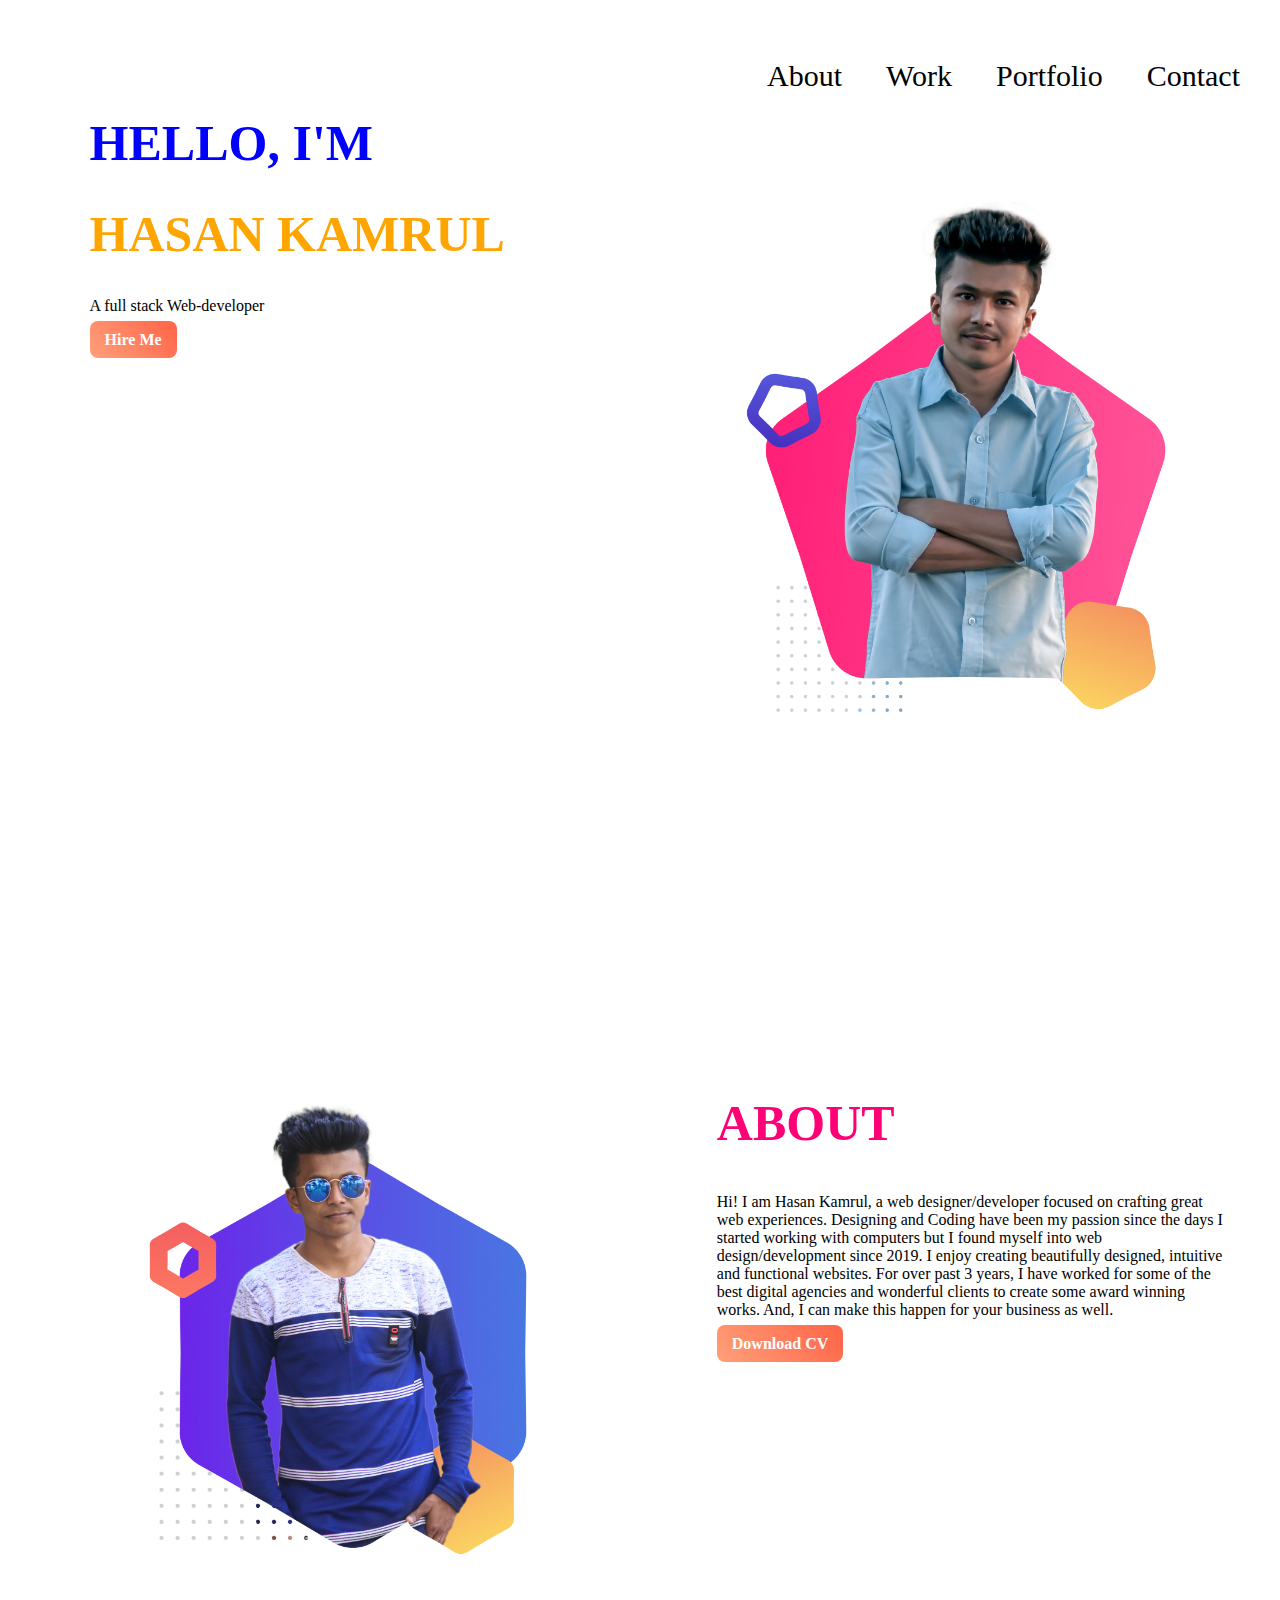
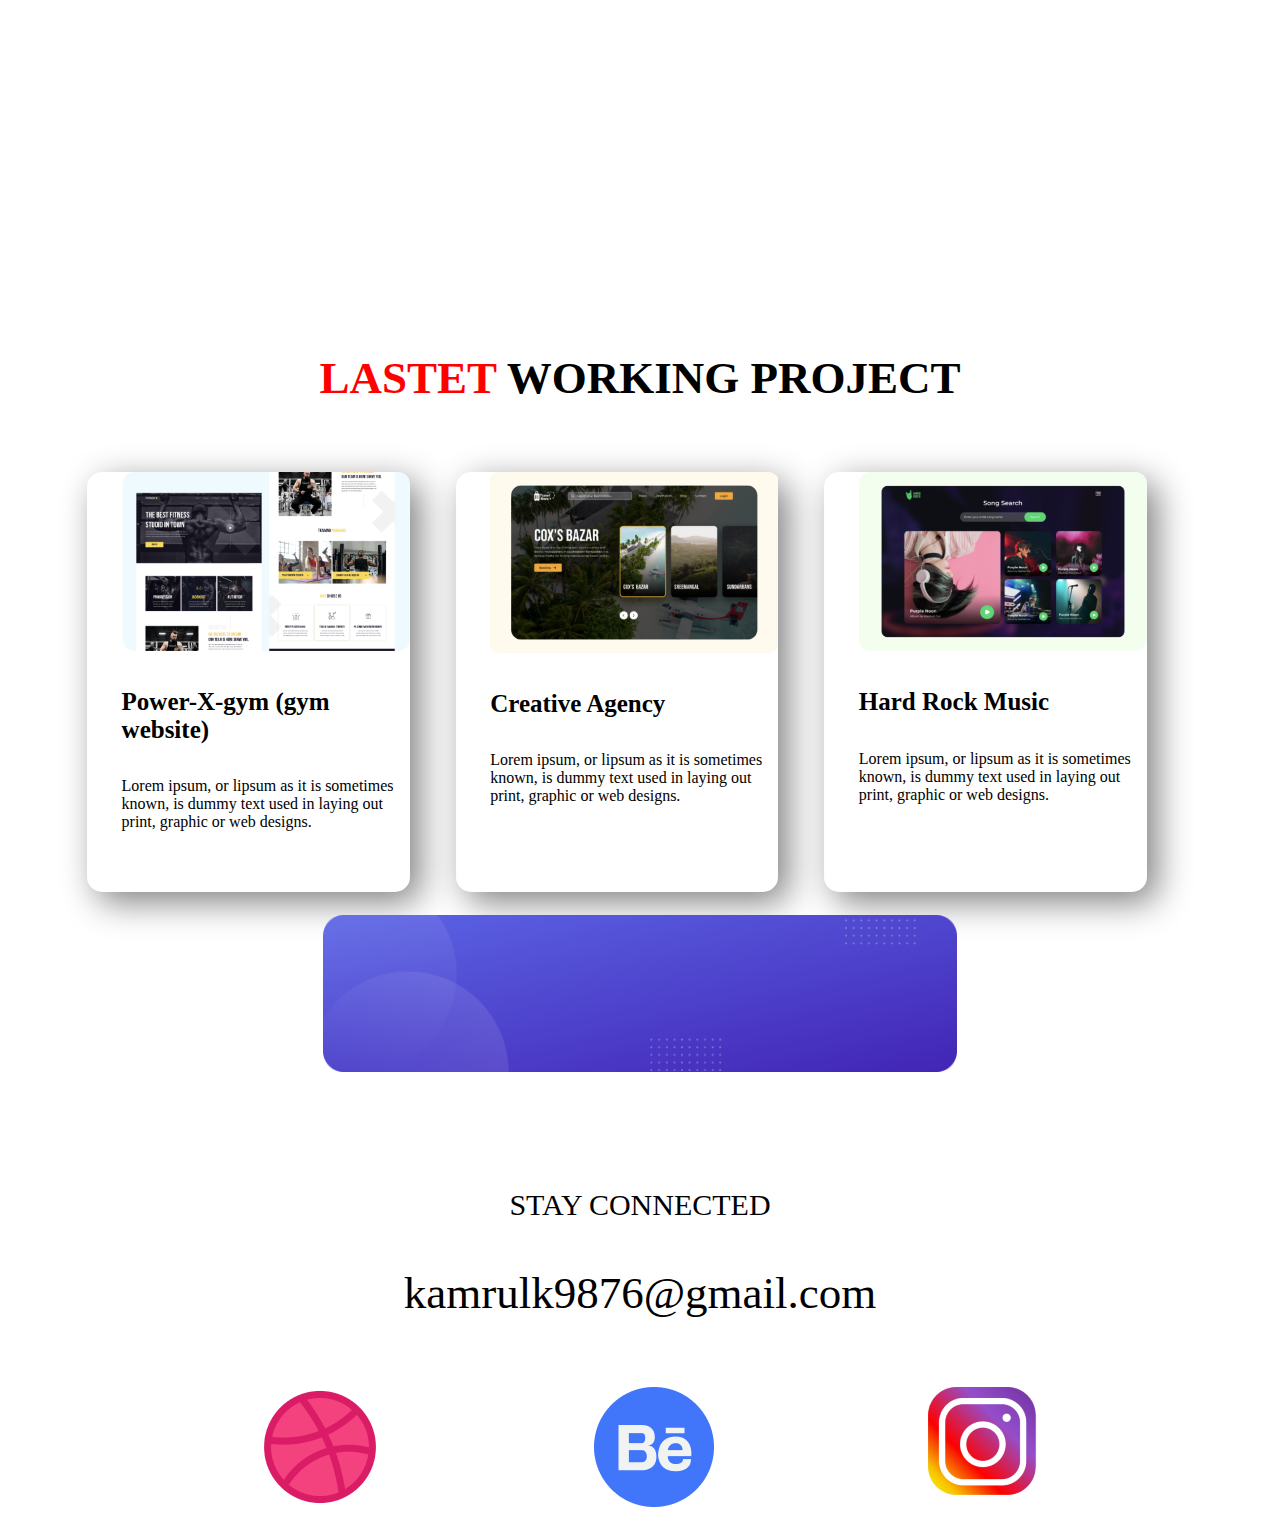
<file: personal-website/index.html>
<!DOCTYPE html>
<html lang="en">
<head>
    <meta charset="UTF-8">
    <meta name="viewport" content="width=device-width, initial-scale=1.0">
    <title>Document</title>
    <link rel="stylesheet" href="styel.css">
</head>
<body>
    <nav>
        <label class="logo"></label>
        <ul>
            <li>About</li>
            <li>Work</li>
            <li>Portfolio</li>
            <li>Contact</li>
        </ul>
    </nav>
    <section class=top-header>
        <div class="half-width">
            <h1><span class="name-highlight1"> HELLO, I'M</span></h1>
            <h1><span class="name-highlight2"> HASAN KAMRUL</span></h1>
            <P>A full stack Web-developer</P>
            <a class="link-button" target="blank" href=https://www.facebook.com/profile.php?id=100006146897475"> Hire Me</a>

        </div>
        <div class="half-width">
            <img src="images/hasan1.png" alt="">

        </div>

    </section>
    <section class="about-area">
        <div class="half-width">
            <img src="images/hasan2.png" alt="">

        </div>
        <div class="half-width">
            <h2>ABOUT</h2>
            <P>
                Hi! I am Hasan Kamrul, a web designer/developer focused on crafting great web experiences. Designing and Coding have been my passion since the days I started working with computers but I found myself into web design/development since 2019. I enjoy creating beautifully designed, intuitive and functional websites.
                
                For over past 3 years, I have worked for some of the best digital agencies and wonderful clients to create some award winning works. And, I can make this happen for your business as well. 
            </P>
            <a class="link-button" target="blank" href="https://www.facebook.com/profile.php?id=100006146897475"> Download CV</a>

        </div>

    </section>
    <section class="working-project">
        <h3><span class="name"> LASTET</span> WORKING PROJECT</h3>
        <div class="one-third-width">
            <img src="images/image 4.png" alt="">
            <h4>Power-X-gym (gym website)</h4>
            <p>Lorem ipsum, or lipsum as it is sometimes known, is dummy text used in laying out print, graphic or web designs.</p>
        </div>
        <div class="one-third-width">
            <img src="images/image 5.png" alt="">
            <h4>Creative Agency</h4>
            <p>Lorem ipsum, or lipsum as it is sometimes known, is dummy text used in laying out print, graphic or web designs.</p>
            
        </div>
        <div class="one-third-width">
            <img src="images/image 8.png" alt="">
            <h4>Hard Rock Music</h4>
            <p>Lorem ipsum, or lipsum as it is sometimes known, is dummy text used in laying out print, graphic or web designs.</p>
        </div>
    </section>
    <section class=lets-chat>
        <div class="footer-img">
            <img src="shapes/Group_33094_1.png" alt="" srcset="">
            <div class="stay">
                <p>STAY CONNECTED</p>
            </div>
            <div class="gmail">
                <p>
                    kamrulk9876@gmail.com
                </p>
            </div>

        </div>
        <div  class="one-four-width">
            <img src="icons/image 6.png" alt="">            
        </div>
        <div>
            <div  class="one-four-width">
                <img src="icons/Group 33059.png" alt="">            
            </div>
            <div>
                <div  class="one-four-width">
                    <img src="icons/image 7.png" alt="">            
                </div>
            </div>
        </div>
    </section>

    
</body>
</html>
</file>
<file: personal-website/styel.css>
body{
    margin: 0%;
}
nav{
    background: white;
    height: 80px;
    width: 100%;
}

nav ul{
    float: right;
    margin-right: 20px;
}
nav ul li{
    display: inline-block;
    line-height: 80px;
    margin: 20px;
    font-size: 30px;
}
h1{
    font-size: 50px;
}
.name-highlight1{
    color: blue;
}
.name-highlight2{
    color: orange;
}
.half-width{
    width: 40%; 
    height: 900px;
    float: left;   
    margin-left: 5%;
    padding-left: 2%;
    padding-right: 2%;
}
.half-width img{
    width: 100%;
}
.about-area{
    height: 900px;
}
.link-button{
    text-decoration: none;
    background-image: linear-gradient(50deg, lightsalmon,tomato);
    padding: 10px 15px;
    color: white;
    font-weight: 600;
    border-radius: 8px;
}

h2{
    color: rgb(255, 0, 119);
    font-size: 50px;
}
.link-button2{
    text-decoration: none;
    background-image: linear-gradient(50deg, lightsalmon,tomato);
    padding: 10px 15px;
    color: rgb(124, 29, 179);
    font-weight: 600;
    border-radius: 8px;
}
.working-project{
    height: 400px;
    padding: 5%;

    
}
.one-third-width{
    width: 25%;
    float: left;
    margin: 2%;
    padding-left: 3%;
}
.one-third-width img{
    width: 100%;
}
h3{
    text-align: center;  
    font-size: 45px;  
 
}
.name{
    color: red;
    text-align: center;
}
.one-third-width{
    box-shadow: 10px 10px 35px gray;
    border-radius: 15px;
    height: 105%;
}
h4{
    font-size: 25px;
}
.lets-chat{

    height: 400px;
    padding: 5%;
    margin-top: 10%;
    
}
.footer-img img{
width: 55%;
margin-left: auto;
margin-right: auto;
margin-top: 55%;
display: block;
}
.stay{
    font-size: 30px;
    text-align: center;
    margin-top: 10%;

}
.gmail{
    font-size: 45px;
    text-align: center;
}
.one-four-width{
    width: 20%;
    float: left;
    margin: 2%;
    padding-left: 15%;
  
}
.one-four-width{
    width: 10%;
   
}
</file>
